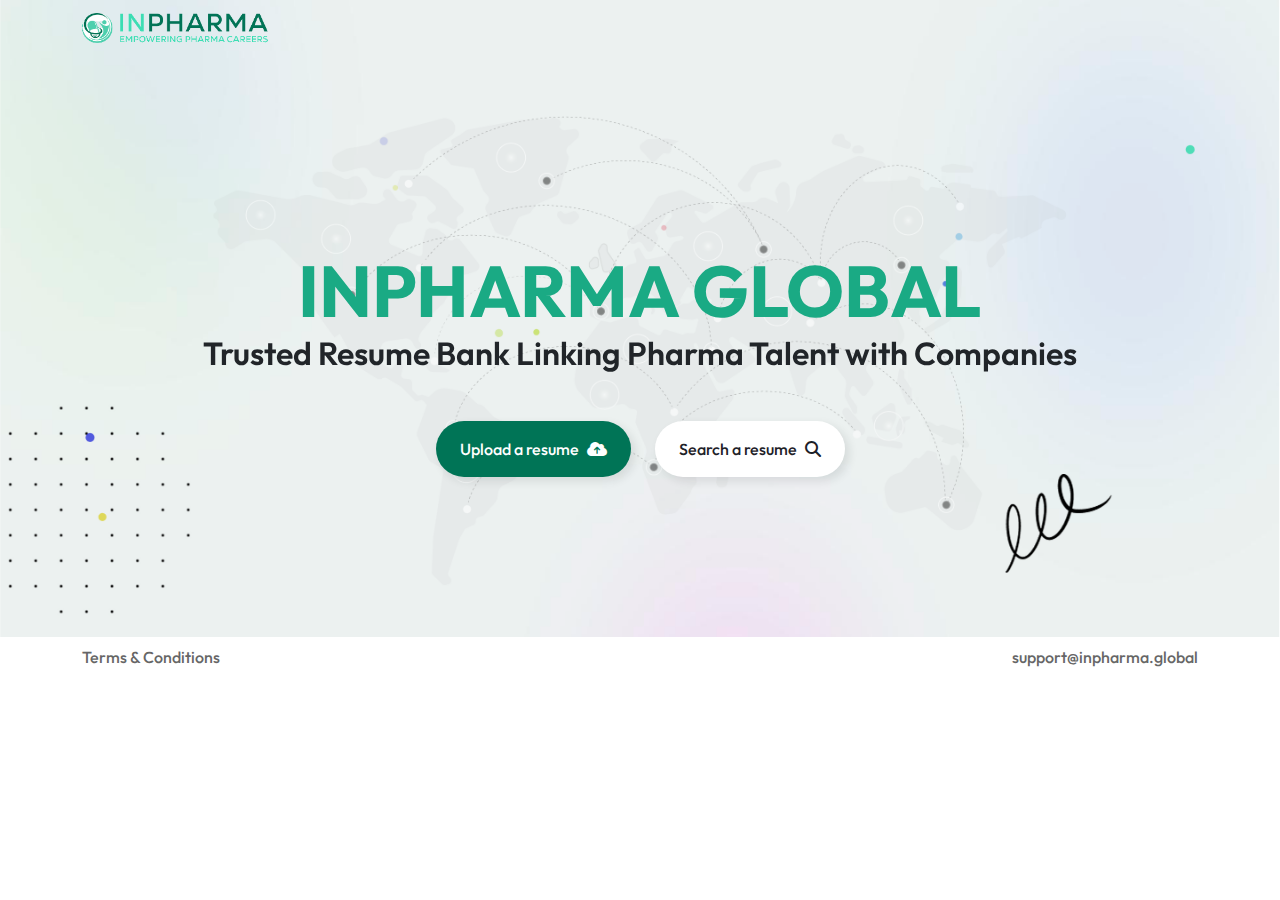
<file: index.html>
<!DOCTYPE html>
<html lang="en">
  <head>
    <meta charset="UTF-8" />
    <meta name="viewport" content="width=device-width, initial-scale=1.0" />
    <title>In-Pharma | Global</title>

    <!-- font awesome cdn -->
    <link
      rel="stylesheet"
      href="https://cdnjs.cloudflare.com/ajax/libs/font-awesome/6.7.2/css/all.min.css"
      integrity="sha512-Evv84Mr4kqVGRNSgIGL/F/aIDqQb7xQ2vcrdIwxfjThSH8CSR7PBEakCr51Ck+w+/U6swU2Im1vVX0SVk9ABhg=="
      crossorigin="anonymous"
      referrerpolicy="no-referrer"
    />

    <!-- bootstrap Css -->
    <link
      rel="stylesheet"
      href="	https://cdn.jsdelivr.net/npm/bootstrap@5.3.6/dist/css/bootstrap.min.css"
    />

    <!-- AOS -->
    <link href="https://unpkg.com/aos@2.3.1/dist/aos.css" rel="stylesheet" />

    <!-- Custom Css -->
    <link rel="stylesheet" href="assets/style.css" />
  </head>
  <body>
    <header class="position-fixed top-0 left-0 w-100">
      <nav class="navbar bg-transparent">
        <div class="container">
          <a class="navbar-brand col-4 col-md-4 col-lg-2" href="#">
            <img
              class="img-fluid d-block"
              src="assets/images/Logo.png"
              alt="In-Pharma"
            />
          </a>
        </div>
      </nav>
    </header>
    <main>
      <section class="hero-sec py-5">
        <div class="container py-5">
          <div class="content text-center py-5 mt-2">
            <h1
              class="text-primary fw-semibold mt-5 pt-5 fw-bold text-uppercase"
              data-aos="fade-down"
              data-aos-duration="1500"
            >
              InPharma Global
            </h1>
            <h2
              class="fw-semibold fs-2"
              data-aos="fade-up"
              data-aos-duration="1500"
            >
              Trusted Resume Bank Linking Pharma Talent with Companies
            </h2>

            <div
              class="buttons d-flex flex-wrap gap-4 justify-content-center mt-5 pb-3"
            >
              <a
                href="#"
                class="btn-green d-inline-flex align-items-center gap-2 text-white fw-medium bg-primary py-3 px-4 rounded-5 text-decoration-none"
                >Upload a resume
                <span> <i class="fa-solid fa-cloud-arrow-up"></i> </span
              ></a>

              <a
                href="#"
                class="btn-white d-inline-flex align-items-center gap-2 text-primary fw-medium bg-white py-3 px-4 rounded-5 text-decoration-none"
                data-bs-toggle="modal"
                data-bs-target="#verificationModal"
              >
                Search a resume
                <span><i class="fa-solid fa-magnifying-glass"></i></span>
              </a>
            </div>
          </div>
        </div>
      </section>
    </main>

    <footer>
      <div class="container">
        <div class="row py-2 justify-content-between align-items-center">
          <div class="col-12 col-md-4 text-center text-md-start">
            <a
              href="#"
              class="text-capitalize text-secondary text-decoration-none fw-medium footer-link"
              data-bs-toggle="modal"
              data-bs-target="#termsModal"
            >
              Terms & Conditions
            </a>
          </div>

          <div class="col-12 col-md-4 text-center text-md-end">
            <a
              href="mailto:support@inpharma.global"
              class="text-secondary text-decoration-none fw-medium footer-link"
              >support@inpharma.global</a
            >
          </div>
        </div>
      </div>
    </footer>

    <!-- Verification Modal -->
    <div
      class="modal fade"
      id="verificationModal"
      tabindex="-1"
      aria-hidden="true"
    >
      <div class="modal-dialog form-modal modal-dialog-centered modal-xl">
        <div class="modal-content border-0 rounded-4 overflow-hidden">
          <div class="modal-body p-0 d-flex flex-column flex-lg-row">
            <!-- Left Section -->
            <div class="bg-white p-5 col-12 col-md-6 position-relative">
              <!-- Login Form -->
              <div id="login-section">
                <h3 class="fw-bold text-primary">Welcome</h3>
                <p class="text-primary">
                  Please enter your credentials to sign in!
                </p>
                <div class="mb-3">
                  <label class="form-label">Username</label>
                  <input
                    type="text"
                    class="form-control stroke form-control-lg rounded-3 fs-6 bg-light border-0"
                    placeholder="Enter you Username"
                    id="login-email"
                  />
                </div>
                <div class="mb-3">
                  <label class="form-label">Password</label>
                  <div class="input-group position-relative">
                    <input
                      type="password"
                      class="form-control stroke form-control-lg rounded-3 fs-6 bg-light border-0"
                      placeholder="Enter Password"
                      id="login-password"
                    />
                    <span
                      id="eye"
                      class="input-group-text z-5 p-0 me-2 cursor-pointer border-0 position-absolute end-0 eye-btn"
                    >
                      <i class="fa fa-eye"></i>
                    </span>
                  </div>
                </div>
                <!-- <div class="mb-3">
                  <a href="#" class="text-decoration-underline text-primary"
                    >Forgot password</a
                  >
                </div> -->
                <a
                  href="pages/resumes_table.html"
                  class="btn w-100 py-3 rounded-pill fw-semibold text-white"
                  style="background-color: #008062"
                  id="login-submit"
                >
                  Login
                </a>
              </div>
            </div>

            <!-- Right Section -->
            <div class="text-white px-5 py-5 col-12 col-md-6">
              <h4 class="fw-bold mb-2 text-primary">
                Dont Have<br />Login Credentials ?
              </h4>
              <p class="mb-4 text-primary">
                Please
                <a
                  href="#"
                  class="text-decoration-underline fw-semibold"
                  style="color: #008062"
                  >Request Access</a
                >
                to get started
              </p>
              <h6 class="fw-bold mb-3">Policies</h6>
              <ul
                class="list-disc d-flex flex-column gap-4 fs-6 ps-3 small text-primary"
              >
                <li>
                  Access to InPharma.Global’s resume bank is granted only to
                  verified pharma companies and recruitment partners after due
                  verification.
                </li>
                <li>
                  We are committed to protecting candidate data and do not
                  provide open or paid access without validation.
                </li>
                <li>
                  Please fill out the request form — our team will connect with
                  you shortly after review.
                </li>
              </ul>
            </div>

            <!-- Close Button -->
            <button
              type="button"
              class="btn-close position-absolute top-0 end-0 m-3"
              data-bs-dismiss="modal"
              aria-label="Close"
            ></button>
          </div>
        </div>
      </div>
    </div>

    <!-- Terms & Conditions Modal -->
    <div
      class="modal fade"
      id="termsModal"
      tabindex="-1"
      aria-labelledby="termsModalLabel"
      aria-hidden="true"
    >
      <div class="modal-dialog tc-modal modal-dialog-scrollable modal-lg">
        <div class="modal-content rounded-4">
          <div class="modal-header">
            <h5 class="modal-title fw-bold" id="termsModalLabel">
              Terms & Conditions
            </h5>
            <button
              type="button"
              class="btn-close"
              data-bs-dismiss="modal"
              aria-label="Close"
            ></button>
          </div>
          <div class="modal-body text-secondary" style="font-size: 0.95rem">
            <p><strong>Effective Date:</strong> 03-07-2025</p>
            <p><strong>Last Updated:</strong> 03-07-2025</p>

            <h6>1. Introduction</h6>
            <p>
              By accessing or using InPharma.Global (the “Platform”), you agree
              to the following Terms and Conditions. If you do not agree, please
              do not use this website.
            </p>

            <h6>2. Purpose of the Platform</h6>
            <p>
              InPharma.Global is a professional resume bank dedicated to
              connecting pharma professionals and students with verified
              pharmaceutical companies and recruiters. We do not provide open
              access to resumes. Access is granted only upon formal request and
              manual verification.
            </p>

            <h6>3. Privacy & Data Protection</h6>
            <ul>
              <li>
                We collect and store resumes and contact information only for
                recruitment purposes.
              </li>
              <li>
                All resumes submitted are shared only with verified pharma
                companies or recruitment partners.
              </li>
              <li>
                No resume data is sold, transferred, or exposed to third parties
                or unverified individuals.
              </li>
              <li>
                We use secure Google infrastructure and form-based submission.
                However, by uploading your resume, you acknowledge that no
                internet platform is 100% secure.
              </li>
              <li>
                You may request deletion of your data at any time by writing to
                <a href="mailto:support@inpharma.global"
                  >support@inpharma.global</a
                >.
              </li>
            </ul>

            <h6>4. User Consent</h6>
            <p>
              By submitting your resume or accessing our services, you agree
              that:
            </p>
            <ul>
              <li>Your data may be reviewed and stored by InPharma.Global.</li>
              <li>
                Your resume will only be shared with pharma recruiters or hiring
                partners after verification.
              </li>
              <li>
                You grant us permission to use your information solely for the
                purpose of helping you connect with job opportunities in the
                pharmaceutical industry.
              </li>
            </ul>

            <h6>5. Recruiter Access Policy</h6>
            <ul>
              <li>
                Only verified pharma companies, hiring agencies, or licensed HR
                professionals are allowed to request access.
              </li>
              <li>Each access request is reviewed manually before approval.</li>
              <li>
                Any misuse of resume data will result in legal action and
                blacklisting from the platform.
              </li>
              <li>
                Companies found violating this policy may have access
                permanently revoked.
              </li>
            </ul>

            <h6>6. Disclaimer</h6>
            <p>
              InPharma.Global does not guarantee placement or job offers. We are
              not responsible for hiring decisions or outcomes, and do not
              perform recruiter background checks unless legally required.
            </p>

            <h6>7. Limitation of Liability</h6>
            <p>
              In no event shall InPharma.Global, its founder, or team be liable
              for any damages arising from the use or misuse of this platform.
              You agree to use this service at your own risk.
            </p>

            <h6>8. Intellectual Property</h6>
            <p>
              All content on this website is the intellectual property of
              InPharma.Global and cannot be copied or reused without permission.
            </p>

            <h6>9. Governing Law & Jurisdiction</h6>
            <p>
              These Terms are governed by the laws of the Government of India.
              Legal disputes fall under the jurisdiction of Ahmedabad, Gujarat.
            </p>

            <h6>10. Contact Information</h6>
            <p>
              For support, questions, or complaints, please contact:
              <a href="mailto:support@inpharma.global"
                >support@inpharma.global</a
              >
            </p>

            <h6>11. Updates to Terms</h6>
            <p>
              We reserve the right to update these Terms at any time. Users will
              be notified of significant changes via website notice or email.
            </p>
          </div>
        </div>
      </div>
    </div>

    <script type="module" src="assets/script.js"></script>
    <!-- bootstrap Script -->
    <script src="https://cdn.jsdelivr.net/npm/bootstrap@5.3.6/dist/js/bootstrap.bundle.min.js"></script>

    <script src="https://unpkg.com/aos@2.3.1/dist/aos.js"></script>
    <script>
      AOS.init();
    </script>
  </body>
</html>
</file>
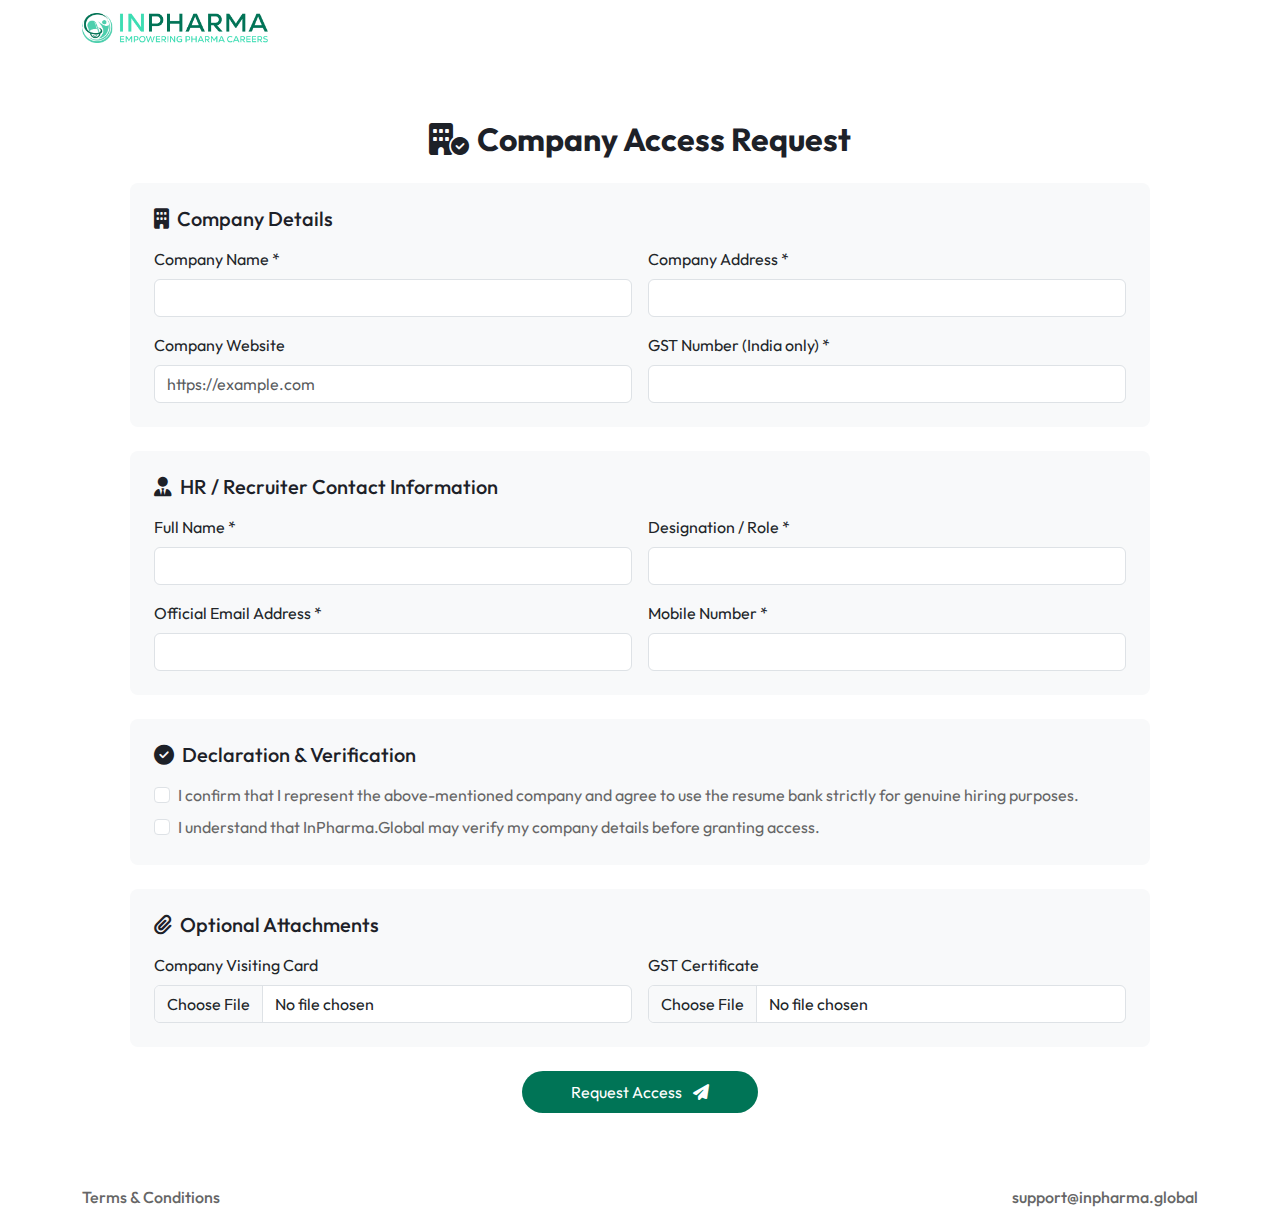
<file: pages/request_access.html>
<!DOCTYPE html>
<html lang="en">
  <head>
    <meta charset="UTF-8" />
    <meta name="viewport" content="width=device-width, initial-scale=1.0" />
    <title>In-Pharma | Request Access</title>
    <!-- Font Awesome CDN -->
    <link
      rel="stylesheet"
      href="https://cdnjs.cloudflare.com/ajax/libs/font-awesome/6.7.2/css/all.min.css"
      crossorigin="anonymous"
    />

    <!-- Bootstrap CSS -->
    <link
      rel="stylesheet"
      href="https://cdn.jsdelivr.net/npm/bootstrap@5.3.6/dist/css/bootstrap.min.css"
    />

    <!-- AOS -->
    <link href="https://unpkg.com/aos@2.3.1/dist/aos.css" rel="stylesheet" />

    <!-- Custom CSS -->
    <link rel="stylesheet" href="../assets/style.css" />
  </head>
  <body>
    <header class="w-100">
      <nav class="navbar bg-transparent">
        <div class="container">
          <a class="navbar-brand col-4 col-md-4 col-lg-2" href="#">
            <img
              class="img-fluid d-block"
              src="../assets/images/Logo.png"
              alt="In-Pharma"
            />
          </a>
        </div>
      </nav>
    </header>

    <main class="container my-3">
      <div class="bg-white p-4 p-md-5 rounded-4 custom-shadow">
        <h2 class="text-center text-primary fw-bold mb-4">
          <i class="fa-solid fa-building-circle-check me-2"></i>Company Access
          Request
        </h2>

        <form id="accessRequestForm">
          <!-- SECTION: Company Details -->
          <div class="bg-light p-4 rounded-3 stroke mb-4">
            <h5 class="text-primary mb-3">
              <i class="fa-solid fa-building me-2"></i>Company Details
            </h5>
            <div class="row g-3">
              <div class="col-md-6">
                <label class="form-label">Company Name *</label>
                <input type="text" class="form-control" required />
              </div>
              <div class="col-md-6">
                <label class="form-label">Company Address *</label>
                <input type="text" class="form-control" required />
              </div>
              <div class="col-md-6">
                <label class="form-label">Company Website</label>
                <input
                  type="url"
                  class="form-control"
                  placeholder="https://example.com"
                />
              </div>
              <div class="col-md-6">
                <label class="form-label">GST Number (India only) *</label>
                <input type="text" class="form-control" required />
              </div>
            </div>
          </div>

          <!-- SECTION: HR / Recruiter Contact -->
          <div class="bg-light p-4 rounded-3 stroke mb-4">
            <h5 class="text-primary mb-3">
              <i class="fa-solid fa-user-tie me-2"></i>HR / Recruiter Contact
              Information
            </h5>
            <div class="row g-3">
              <div class="col-md-6">
                <label class="form-label">Full Name *</label>
                <input type="text" class="form-control" required />
              </div>
              <div class="col-md-6">
                <label class="form-label">Designation / Role *</label>
                <input type="text" class="form-control" required />
              </div>
              <div class="col-md-6">
                <label class="form-label">Official Email Address *</label>
                <input type="email" class="form-control" required />
              </div>
              <div class="col-md-6">
                <label class="form-label">Mobile Number *</label>
                <input
                  type="tel"
                  class="form-control"
                  pattern="\d{10}"
                  required
                />
              </div>
            </div>
          </div>

          <!-- SECTION: Declaration -->
          <div class="bg-light p-4 rounded-3 stroke mb-4">
            <h5 class="text-primary mb-3">
              <i class="fa-solid fa-circle-check me-2"></i>Declaration &
              Verification
            </h5>
            <div class="form-check mb-2">
              <input
                class="form-check-input"
                type="checkbox"
                id="confirmUse"
                required
              />
              <label class="form-check-label text-secondary" for="confirmUse">
                I confirm that I represent the above-mentioned company and agree
                to use the resume bank strictly for genuine hiring purposes.
              </label>
            </div>
            <div class="form-check">
              <input
                class="form-check-input"
                type="checkbox"
                id="agreeVerify"
                required
              />
              <label class="form-check-label text-secondary" for="agreeVerify">
                I understand that InPharma.Global may verify my company details
                before granting access.
              </label>
            </div>
          </div>

          <!-- SECTION: Optional Attachments -->
          <div class="bg-light p-4 rounded-3 stroke mb-4">
            <h5 class="text-primary mb-3">
              <i class="fa-solid fa-paperclip me-2"></i>Optional Attachments
            </h5>
            <div class="row g-3">
              <div class="col-md-6">
                <label class="form-label">Company Visiting Card</label>
                <input
                  type="file"
                  class="form-control"
                  accept=".png,.jpg,.jpeg,.pdf"
                />
              </div>
              <div class="col-md-6">
                <label class="form-label">GST Certificate</label>
                <input
                  type="file"
                  class="form-control"
                  accept=".pdf,.png,.jpg"
                />
              </div>
            </div>
          </div>

          <!-- Submit -->
          <div class="text-center mt-4">
            <button
              type="submit"
              class="btn bg-primary text-white px-5 py-2 rounded-pill"
            >
              Request Access <i class="fa fa-paper-plane ms-2"></i>
            </button>
          </div>
        </form>
      </div>
    </main>

    <footer>
      <div class="container">
        <div class="row py-2 justify-content-between align-items-center">
          <div class="col-12 col-md-4 text-center text-md-start">
            <a
              href="#"
              class="text-capitalize text-secondary text-decoration-none fw-medium footer-link"
              data-bs-toggle="modal"
              data-bs-target="#termsModal"
            >
              Terms & Conditions
            </a>
          </div>

          <div class="col-12 col-md-4 text-center text-md-end">
            <a
              href="mailto:support@inpharma.global"
              class="text-secondary text-decoration-none fw-medium footer-link"
              >support@inpharma.global</a
            >
          </div>
        </div>
      </div>
    </footer>
  </body>
</html>
</file>
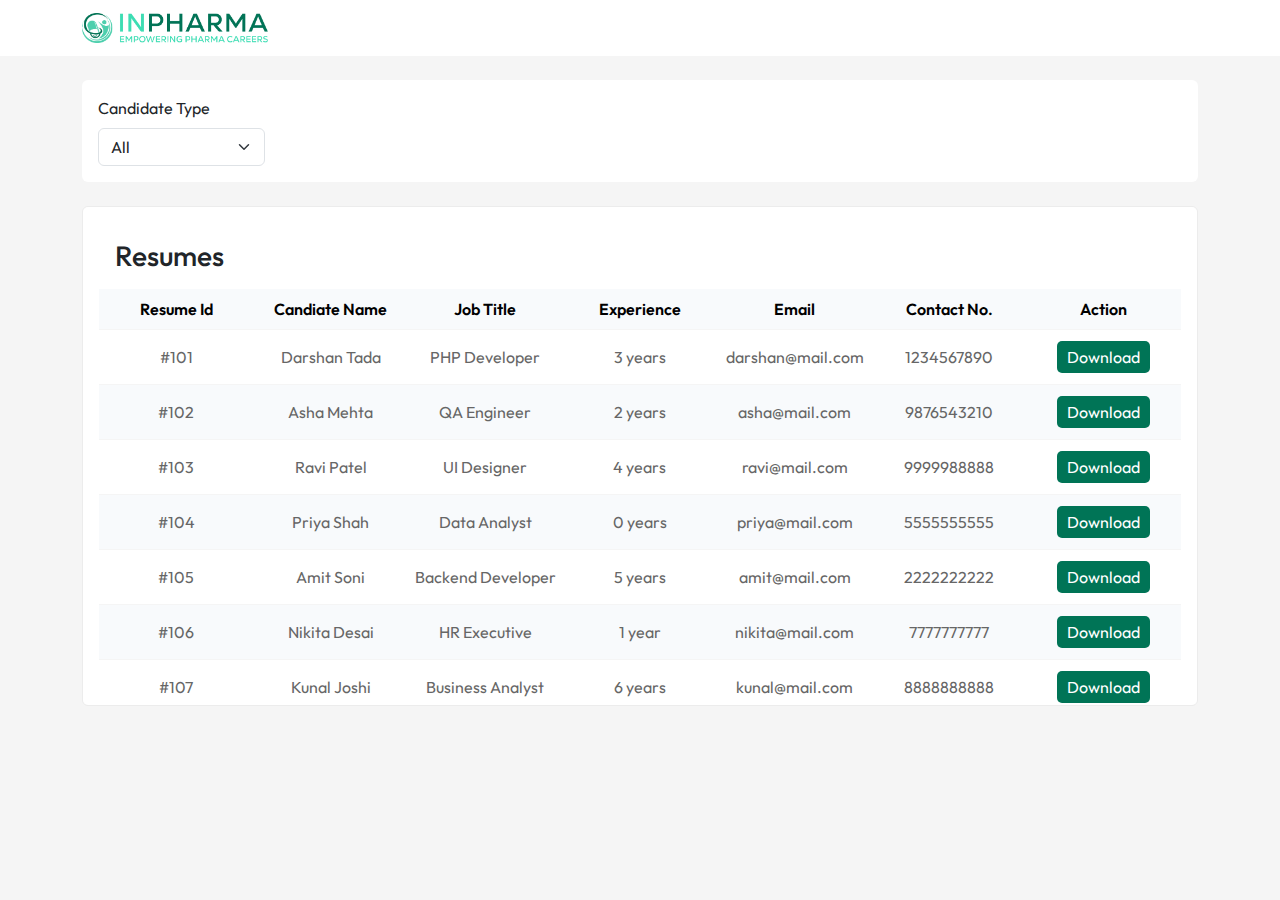
<file: pages/resumes_table.html>
<!DOCTYPE html>
<html lang="en">
  <head>
    <meta charset="UTF-8" />
    <meta name="viewport" content="width=device-width, initial-scale=1.0" />
    <title>In-Pharma | Resume Bank</title>

    <!-- Font Awesome CDN -->
    <link
      rel="stylesheet"
      href="https://cdnjs.cloudflare.com/ajax/libs/font-awesome/6.7.2/css/all.min.css"
      crossorigin="anonymous"
    />

    <!-- Bootstrap CSS -->
    <link
      rel="stylesheet"
      href="https://cdn.jsdelivr.net/npm/bootstrap@5.3.6/dist/css/bootstrap.min.css"
    />

    <!-- AOS -->
    <link href="https://unpkg.com/aos@2.3.1/dist/aos.css" rel="stylesheet" />

    <!-- Custom CSS -->
    <link rel="stylesheet" href="../assets/style.css" />
  </head>

  <body style="background-color: #f5f5f5">
    <header class="w-100 bg-white">
      <nav class="navbar bg-transparent">
        <div class="container">
          <a class="navbar-brand col-4 col-md-4 col-lg-2" href="../index.html">
            <img
              class="img-fluid d-block"
              src="../assets/images/Logo.png"
              alt="In-Pharma"
            />
          </a>
        </div>
      </nav>
    </header>

    <main>
      <div class="container mt-4">
        <!-- FILTERS -->
        <div class="filter-section custom-shadow bg-white p-3 mb-4 rounded">
          <div class="row g-3">
            <div class="col-md-2">
              <label class="form-label">Candidate Type</label>
              <select id="filterType" class="form-select">
                <option value="">All</option>
                <option value="Fresher">Fresher</option>
                <option value="Experienced">Experienced</option>
              </select>
            </div>
          </div>

          <!-- Fresher Filters -->
          <div id="fresherFilters" class="row g-3 mt-3 d-none">
            <div class="col-md-2">
              <label class="form-label">Gender</label>
              <select id="filterGender" class="form-select">
                <option value="">All</option>
                <option value="Male">Male</option>
                <option value="Female">Female</option>
              </select>
            </div>
            <div class="col-md-2">
              <label class="form-label">Internship Done?</label>
              <select id="filterInternship" class="form-select">
                <option value="">All</option>
                <option value="Yes">Yes</option>
                <option value="No">No</option>
              </select>
            </div>
            <div class="col-md-2">
              <label class="form-label">Preferred Department</label>
              <select id="filterFresherDept" class="form-select">
                <option value="">All</option>
                <option value="QA">QA</option>
                <option value="Marketing">Marketing</option>
                <option value="R&D">R&D</option>
              </select>
            </div>
            <div class="col-md-2">
              <label class="form-label">Willing to Relocate?</label>
              <select id="filterRelocateFresher" class="form-select">
                <option value="">All</option>
                <option value="Yes">Yes</option>
                <option value="No">No</option>
              </select>
            </div>
          </div>

          <!-- Experienced Filters -->
          <div id="experiencedFilters" class="row g-3 mt-3 d-none">
            <div class="col-md-2">
              <label class="form-label">Gender</label>
              <select id="filterGender" class="form-select">
                <option value="">All</option>
                <option value="Male">Male</option>
                <option value="Female">Female</option>
              </select>
            </div>
            <div class="col-md-2">
              <label class="form-label">Current Department</label>
              <select id="filterExpDept" class="form-select">
                <option value="">All</option>
                <option value="Production">Production</option>
                <option value="IT">IT</option>
                <option value="R&D">R&D</option>
              </select>
            </div>
            <div class="col-md-2">
              <label class="form-label">Years of Experience</label>
              <select id="filterExp" class="form-select">
                <option value="">All</option>
                <option value="0-3">0–3 years</option>
                <option value="3-5">3–5 years</option>
                <option value="5+">5+ years</option>
              </select>
            </div>
            <div class="col-md-2">
              <label class="form-label">Notice Period</label>
              <select id="filterNotice" class="form-select">
                <option value="">All</option>
                <option value="Immediate">Immediate</option>
                <option value="15 days">15 days</option>
                <option value="60 days">60 days</option>
                <option value="90 days">90 days</option>
              </select>
            </div>
            <div class="col-md-2">
              <label class="form-label">Willing to Relocate?</label>
              <select id="filterRelocateExp" class="form-select">
                <option value="">All</option>
                <option value="Yes">Yes</option>
                <option value="No">No</option>
              </select>
            </div>
          </div>
        </div>

        <!-- TABLE AREA (unchanged) -->
        <div
          class="table-area bg-white custom-shadow p-3 rounded"
          style="max-height: 500px; overflow-y: auto"
        >
          <h3 class="px-3 pt-3 pb-2">Resumes</h3>
          <table class="table">
            <thead>
              <tr>
                <th class="text-capitalize fw-semibold">Resume Id</th>
                <th class="text-capitalize fw-semibold">Candiate Name</th>
                <th class="text-capitalize fw-semibold">Job Title</th>
                <th class="text-capitalize fw-semibold">Experience</th>
                <th class="text-capitalize fw-semibold">Email</th>
                <th class="text-capitalize fw-semibold">Contact No.</th>
                <th class="text-capitalize fw-semibold">Action</th>
              </tr>
            </thead>
            <tbody id="resumeTableBody" class="position-relative">
              <!-- data rendered here -->
            </tbody>
          </table>
          <div id="skeletonContainer" class="px-3 pb-3"></div>
        </div>
      </div>
    </main>

    <!-- Scripts -->
    <script src="https://cdn.jsdelivr.net/npm/bootstrap@5.3.6/dist/js/bootstrap.bundle.min.js"></script>
    <script src="https://unpkg.com/aos@2.3.1/dist/aos.js"></script>
    <script>
      AOS.init();
    </script>

    <script type="module" src="../assets/script.js"></script>
  </body>
</html>
</file>
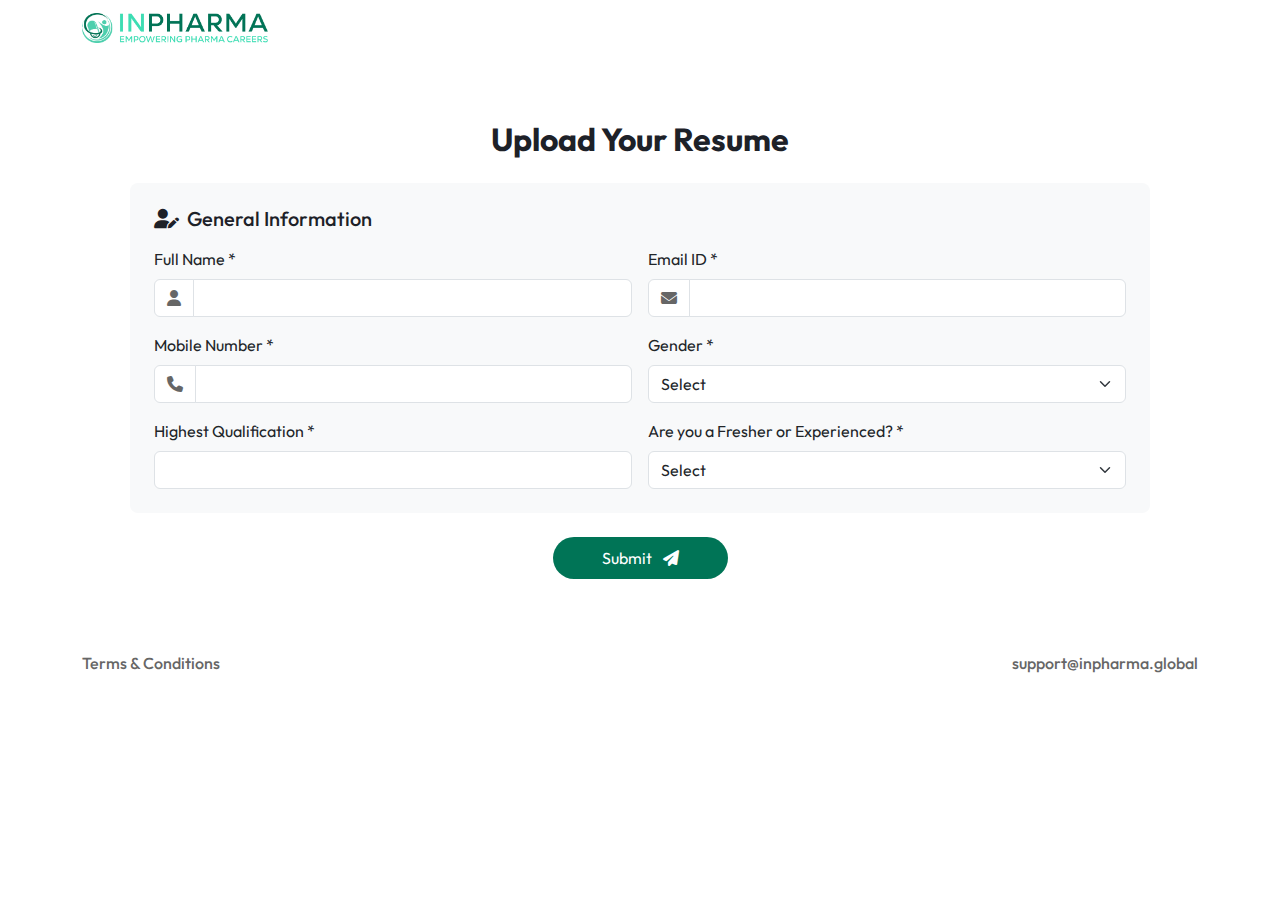
<file: pages/upload_resume.html>
<!DOCTYPE html>
<html lang="en">
  <head>
    <meta charset="UTF-8" />
    <meta name="viewport" content="width=device-width, initial-scale=1.0" />
    <title>In-Pharma | Upload Resume</title>
    <link
      rel="stylesheet"
      href="https://cdnjs.cloudflare.com/ajax/libs/font-awesome/6.7.2/css/all.min.css"
      crossorigin="anonymous"
    />

    <!-- Bootstrap CSS -->
    <link
      rel="stylesheet"
      href="https://cdn.jsdelivr.net/npm/bootstrap@5.3.6/dist/css/bootstrap.min.css"
    />

    <!-- AOS -->
    <link href="https://unpkg.com/aos@2.3.1/dist/aos.css" rel="stylesheet" />

    <!-- Custom CSS -->
    <link rel="stylesheet" href="../assets/style.css" />
  </head>
  <body>
    <header class="w-100">
      <nav class="navbar bg-transparent">
        <div class="container">
          <a class="navbar-brand col-4 col-md-4 col-lg-2" href="#">
            <img
              class="img-fluid d-block"
              src="../assets/images/Logo.png"
              alt="In-Pharma"
            />
          </a>
        </div>
      </nav>
    </header>

    <main class="container my-3">
      <div class="p-4 p-md-5 rounded-4 bg-white custom-shadow">
        <h2 class="mb-4 text-center text-primary fw-bold">
          Upload Your Resume
        </h2>

        <form id="resumeForm" class="form-section">
          <!-- SECTION: General Info -->
          <div class="bg-light p-4 rounded-3 stroke mb-4">
            <h5 class="text-primary mb-3">
              <i class="fa-solid fa-user-pen me-2"></i>General Information
            </h5>
            <div class="row g-3">
              <div class="col-md-6">
                <label class="form-label">Full Name *</label>
                <div class="input-group">
                  <span class="input-group-text bg-white text-secondary"
                    ><i class="fa fa-user"></i
                  ></span>
                  <input type="text" class="form-control" required />
                </div>
              </div>

              <div class="col-md-6">
                <label class="form-label">Email ID *</label>
                <div class="input-group">
                  <span class="input-group-text bg-white text-secondary"
                    ><i class="fa fa-envelope"></i
                  ></span>
                  <input type="email" class="form-control" required />
                </div>
              </div>

              <div class="col-md-6">
                <label class="form-label">Mobile Number *</label>
                <div class="input-group">
                  <span class="input-group-text bg-white text-secondary"
                    ><i class="fa fa-phone"></i
                  ></span>
                  <input
                    type="tel"
                    class="form-control"
                    pattern="\d{10}"
                    required
                  />
                </div>
              </div>

              <div class="col-md-6">
                <label class="form-label">Gender *</label>
                <select class="form-select" required>
                  <option selected disabled>Select</option>
                  <option>Male</option>
                  <option>Female</option>
                  <option>Other</option>
                </select>
              </div>

              <div class="col-md-6">
                <label class="form-label">Highest Qualification *</label>
                <input type="text" class="form-control" required />
              </div>

              <div class="col-md-6">
                <label class="form-label"
                  >Are you a Fresher or Experienced? *</label
                >
                <select class="form-select" id="candidateType" required>
                  <option selected disabled>Select</option>
                  <option value="experienced">Experienced</option>
                  <option value="fresher">Fresher</option>
                </select>
              </div>
            </div>
          </div>

          <!-- SECTION: Experienced -->
          <div
            id="experiencedFields"
            class="bg-light p-4 rounded-3 stroke mb-4 d-none"
          >
            <h5 class="text-primary mb-3">
              <i class="fa-solid fa-briefcase me-2"></i>Experienced Candidate
              Details
            </h5>
            <div class="row g-3">
              <div class="col-md-6">
                <label class="form-label">Current Department</label>
                <select class="form-select">
                  <option selected disabled>Select Department</option>
                  <option>Quality Assurance</option>
                  <option>Regulatory Affairs</option>
                  <!-- Add remaining -->
                </select>
              </div>
              <div class="col-md-6">
                <label class="form-label">Current Position / Job Title</label>
                <input type="text" class="form-control" />
              </div>
              <div class="col-md-6">
                <label class="form-label">Total Years of Experience</label>
                <select class="form-select">
                  <option>0–2</option>
                  <option>2–5</option>
                  <option>5–10</option>
                  <option>10+ years</option>
                </select>
              </div>
              <div class="col-md-6">
                <label class="form-label">Current Location</label>
                <input type="text" class="form-control" />
              </div>
              <div class="col-md-6">
                <label class="form-label">Availability to Join</label>
                <select class="form-select">
                  <option>Immediate</option>
                  <option>15 days</option>
                  <option>30 days</option>
                  <option>60 days</option>
                  <option>90 days</option>
                </select>
              </div>
              <div class="col-md-6">
                <label class="form-label">Current CTC (Annual)</label>
                <select class="form-select">
                  <option>&lt;3L</option>
                  <option>3–5L</option>
                  <option>5–8L</option>
                  <option>8L+</option>
                </select>
              </div>
              <div class="col-md-6">
                <label class="form-label">Willing to Relocate?</label>
                <select class="form-select">
                  <option>Yes</option>
                  <option>No</option>
                </select>
              </div>
              <div class="col-12">
                <label class="form-label">Key Skills / Expertise</label>
                <textarea class="form-control" rows="3"></textarea>
              </div>
            </div>
          </div>

          <!-- SECTION: Fresher -->
          <div
            id="fresherFields"
            class="bg-light p-4 rounded-3 stroke mb-4 d-none"
          >
            <h5 class="text-primary mb-3">
              <i class="fa-solid fa-graduation-cap me-2"></i>Fresher Candidate
              Details
            </h5>
            <div class="row g-3">
              <div class="col-md-6">
                <label class="form-label">Passing Year</label>
                <select class="form-select">
                  <option>2022</option>
                  <option>2023</option>
                  <option>2024</option>
                  <option>2025</option>
                </select>
              </div>
              <div class="col-md-6">
                <label class="form-label">Completed Internship?</label>
                <select class="form-select">
                  <option>Yes</option>
                  <option>No</option>
                </select>
              </div>
              <div class="col-md-6">
                <label class="form-label"
                  >Preferred Department / Job Role</label
                >
                <select class="form-select">
                  <option selected disabled>Select Department</option>
                  <option>Research & Development</option>
                  <option>Clinical Trials</option>
                </select>
              </div>
              <div class="col-md-6">
                <label class="form-label">Current Location</label>
                <input type="text" class="form-control" />
              </div>
              <div class="col-md-6">
                <label class="form-label">Willing to Relocate?</label>
                <select class="form-select">
                  <option>Yes</option>
                  <option>No</option>
                </select>
              </div>
              <div class="col-12">
                <label class="form-label"
                  >Key Skills / Subjects of Interest</label
                >
                <textarea class="form-control" rows="2"></textarea>
              </div>
              <div class="col-12">
                <label class="form-label">Project / Training Details</label>
                <textarea class="form-control" rows="3"></textarea>
              </div>
            </div>
          </div>

          <!-- Submit -->
          <div class="text-center mt-4">
            <button
              type="submit"
              class="btn bg-primary text-white px-5 py-2 rounded-pill"
            >
              Submit <i class="fa fa-paper-plane ms-2"></i>
            </button>
          </div>
        </form>
      </div>
    </main>

    <footer>
      <div class="container">
        <div class="row py-2 justify-content-between align-items-center">
          <div class="col-12 col-md-4 text-center text-md-start">
            <a
              href="#"
              class="text-capitalize text-secondary text-decoration-none fw-medium footer-link"
              data-bs-toggle="modal"
              data-bs-target="#termsModal"
            >
              Terms & Conditions
            </a>
          </div>

          <div class="col-12 col-md-4 text-center text-md-end">
            <a
              href="mailto:support@inpharma.global"
              class="text-secondary text-decoration-none fw-medium footer-link"
              >support@inpharma.global</a
            >
          </div>
        </div>
      </div>
    </footer>
  </body>

  <script>
    const typeSelector = document.getElementById("candidateType");
    const fresherFields = document.getElementById("fresherFields");
    const experiencedFields = document.getElementById("experiencedFields");

    typeSelector.addEventListener("change", function () {
      if (this.value === "fresher") {
        fresherFields.classList.remove("d-none");
        experiencedFields.classList.add("d-none");
      } else if (this.value === "experienced") {
        experiencedFields.classList.remove("d-none");
        fresherFields.classList.add("d-none");
      } else {
        fresherFields.classList.add("d-none");
        experiencedFields.classList.add("d-none");
      }
    });
  </script>
</html>
</file>
<file: assets/style.css>
@font-face {
  font-family: outfit;
  src: url(fonts/Outfit-VariableFont_wght.ttf);
}

* {
  margin: 0;
  padding: 0;
  box-sizing: border-box;
}

body {
  font-family: outfit;
}

.text-primary {
  color: #1d2128 !important;
}

.text-secondary {
  color: #666666 !important;
}

.bg-primary {
  background-color: #007456 !important;
}

.hero-sec {
  background-image: url(images/hero_bg_2.png);
  background-repeat: no-repeat;
  background-position: center;
  background-size: cover;
}

.hero-sec h1 {
  color: #1aaa84 !important;
  font-size: 4.5rem;
  width: 80%;
  margin: 0 auto;
}

.hero-sec h2 {
  font-size: 4rem;
}

.buttons a {
  transition: all 0.3s;
  box-shadow: 4px 4px 10px #1d21281c;
}

.btn-green:hover {
  background-color: white !important;
  color: #1d2128 !important;
}

.btn-white:hover {
  background-color: #007456 !important;
  color: white !important;
}

.fa-arrow-right {
  rotate: -42deg;
}

.social-link-icon {
  background-color: white;
  border-radius: 50%;
  width: 44px;
  height: 44px;
  display: grid;
  place-items: center;
  box-shadow: 5px 3px 15px 0px rgba(0, 0, 0, 0.06) inset,
    2px 4px 6px 0px rgba(0, 0, 0, 0.05), 5px 10px 16px 0px rgba(0, 0, 0, 0.06);
}

.social-link-icon:hover > svg path {
  transition: all 0.3s;
  fill: #2dcaa0 !important;
}

.footer-link:hover {
  color: #2dcaa0 !important;
}

.table-area {
  border-radius: 10px;
  border: 1px solid #ececec;
}

table.table {
  table-layout: fixed;
  width: 100%;
  margin: 0 auto;
  border-color: #f5f5f5 !important;
  border-collapse: collapse;
}

table.table th,
table.table td {
  width: calc(100% / 7); /* 7 columns */
  word-wrap: break-word;
  text-align: center;
  padding: 15px 0;
}

table.table th {
  padding: 8px 0;
}

table.table td {
  color: #666666;
}

table.table th {
  background-color: #f8fafc;
}

table.table .table-download-btn {
  background-color: #007456;
  color: white;
  padding: 6px 10px;
  border-radius: 5px;
}

table.table tbody tr:nth-child(even) td {
  background-color: #f8fafc;
}

table.table .table-download-btn {
  background-color: #007456;
}

#resumeTableBody {
  position: relative;
}

#resumeTableBody tr td {
  position: relative;
  z-index: 0;
}

#blurWrapper {
  position: absolute;
  top: 0;
  right: 0;
  width: 35%;
  height: 100%;
  z-index: 2;
  pointer-events: none;
}

.blur-mask {
  position: absolute;
  top: 0;
  right: 0;
  width: 35%;
  height: 100%;
  background: rgba(255, 255, 255, 0.6);
  backdrop-filter: blur(6px);
  z-index: 1;
  display: flex;
  align-items: center;
  justify-content: center;
  pointer-events: auto;
}

.blurred-cell {
  position: relative;
  filter: blur(5px);
  pointer-events: none;
}

.blur-overlay {
  position: absolute;
  top: 0;
  right: 0;
  width: 35%;
  height: 100%;
  background: rgba(255, 255, 255, 0.5);
  backdrop-filter: blur(6px);
  z-index: 5;
  display: flex;
  align-items: center;
  justify-content: center;
  pointer-events: auto;
}
</file>
